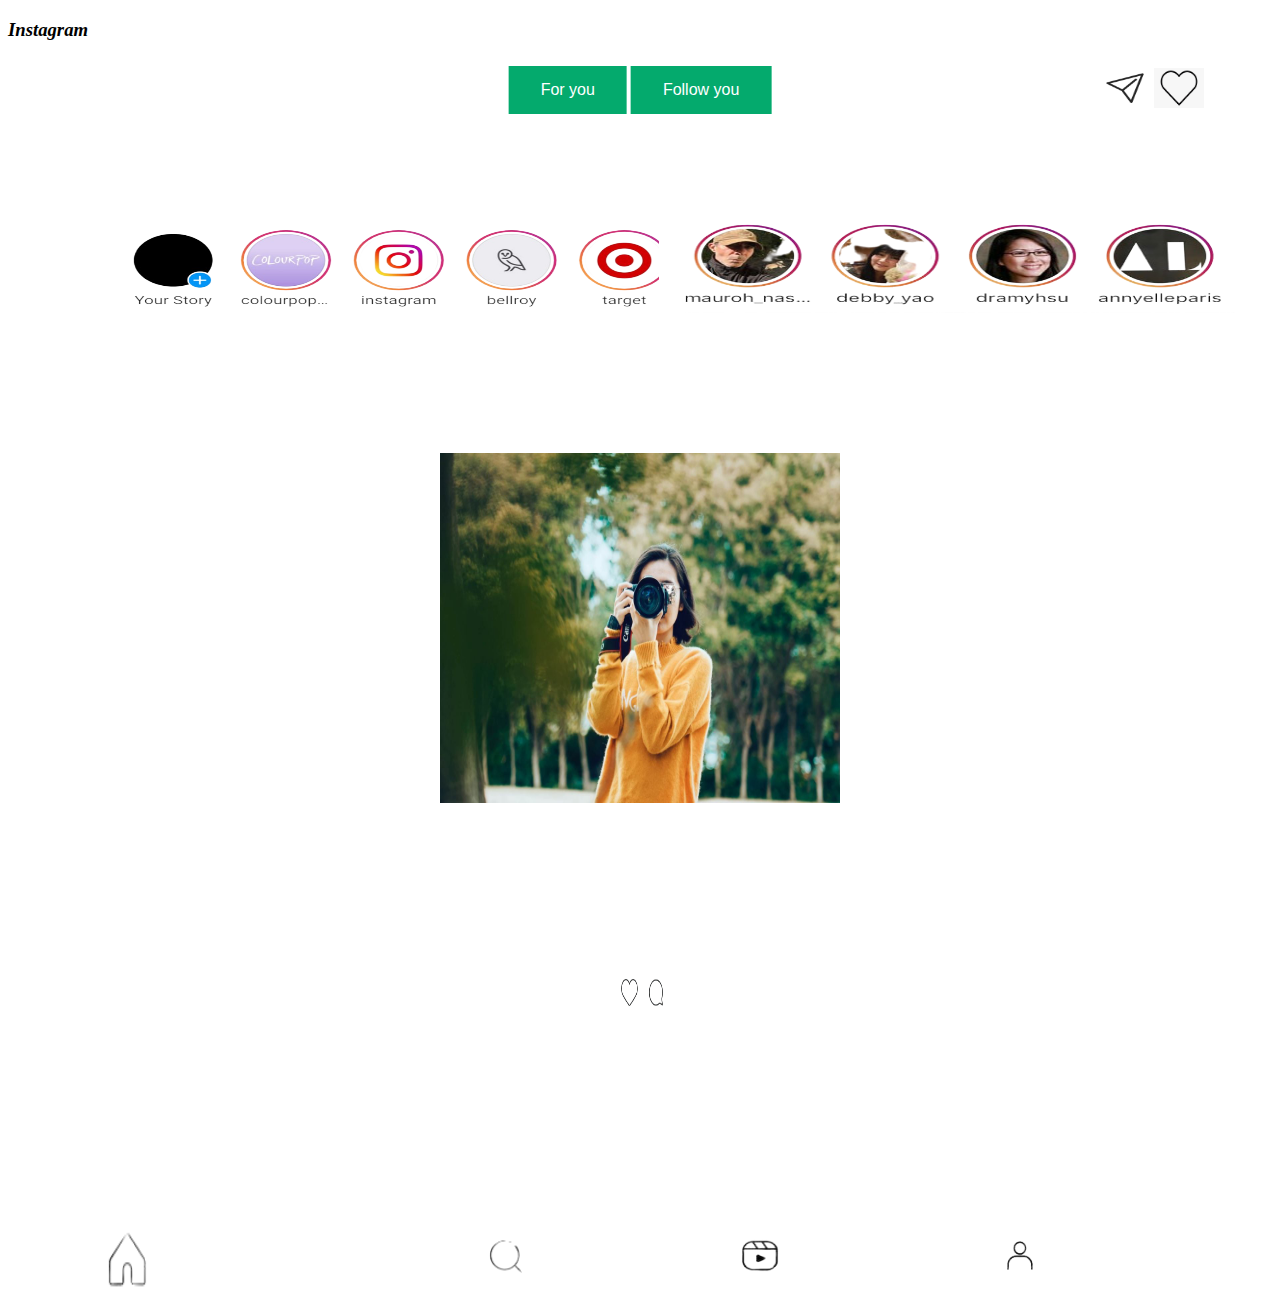
<file: home.html>
<!DOCTYPE html>
<html>
<head>
<title>Instagram</title>    
</head>
<body>
<b>
<h3 style="font-family: 'Lucida Sans' ;font-style: italic;">Instagram</h3></b>   
</body>
<body>
<link rel="stylesheet" href="code.css">
    <style>
        
        .center {
          margin: 0;
          position: absolute;
          top: 10%;
          left: 50%;
          -ms-transform: translate(-50%, -50%);
          transform: translate(-50%, -50%);
        }
        </style>
<div class="center">
  <a href="index.html"><button class="sty1" >For you</button></a>
  
    <button class="sty1">Follow you</button>
  </div>
  <div class="center1">
 <img src="images/message.png" width="50" height="40">
 <img src="images/not.png" width="50" height="40"> 
 
</div>
<div class="center2">
<img src="images/story.png" width="550" height="100">
</div>
<div class="center3">
<img src="images/story2.png" width="550" height="100"></div>
<div class="center4">
<img src="images/free-images.jpg" width="400" height="350">
</div>
<div class="center5">
<img src="images/icons.png" width="60 " height="60">
</div>
<div class="center6"><img src ="images/ic1.png" width="60" height="60" ></div>


<div class="center7"> <img src ="images/ic2.png" width="60" height="60" ></div>  
  <div class="center8"><img src ="images/ic3.png" width="60" height="60" ></div>
<div class="center9">  <img src ="images/ic4.png" width="60" height="60" ></div>

    
</body>

</html>
</file>
<file: code.css>
.sty1{
        background-color: #04AA6D; /* Green */
        border: none;
        color: white;
        padding: 15px 32px;
        text-align: center;
        text-decoration: none;
        display: inline-block;
        font-size: 16px;
      
      
}
.center4 {
        margin: 0;
        position: absolute;
        top: 70%;
        left: 50%;
        -ms-transform: translate(-50%, -50%);
        transform: translate(-50%, -50%);
      }
      .center5 {
        margin: 0;
        position: absolute;
        top: 110%;
        left: 50%;
        -ms-transform: translate(-50%, -50%);
        transform: translate(-50%, -50%);
      }

      .center6 {
        margin: 0;
        position: absolute;
        top: 140%;
        left: 10%;
        -ms-transform: translate(-50%, -50%);
        transform: translate(-50%, -50%);
      }


      .center7 {
        margin: 0;
        position: absolute;
        top: 140%;
        left: 40%;
        -ms-transform: translate(-50%, -50%);
        transform: translate(-50%, -50%);
      }


      .center8 {
        margin: 0;
        position: absolute;
        top: 140%;
        left: 60%;
        -ms-transform: translate(-50%, -50%);
        transform: translate(-50%, -50%);
      }



      .center9 {
        margin: 0;
        position: absolute;
        top: 140%;
        left: 80%;
        -ms-transform: translate(-50%, -50%);
        transform: translate(-50%, -50%);
      }






.center1 {
        margin: 0;
        position: absolute;
        top: 10%;
        left: 90%;
        -ms-transform: translate(-50%, -50%);
        transform: translate(-50%, -50%);
      }

      .center2 {
        margin: 0;
        position: absolute;
        top: 30%;
        left: 30%;
        -ms-transform: translate(-50%, -50%);
        transform: translate(-50%, -50%);
      }

      .center3 {
        margin: 0;
        position: absolute;
        top: 30%;
        left: 75%;
        -ms-transform: translate(-50%, -50%);
        transform: translate(-50%, -50%);
      }
</file>
